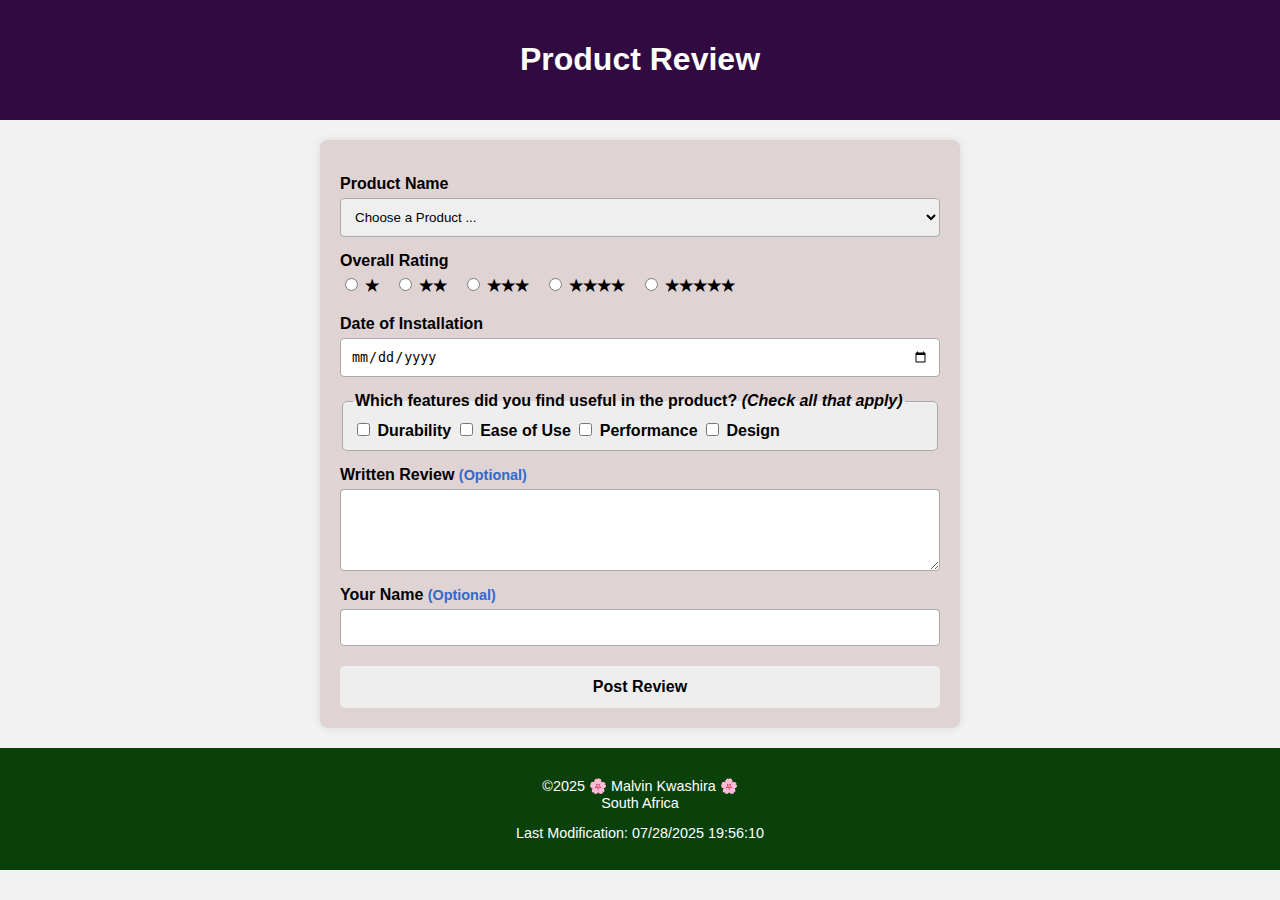
<file: form.html>
<!DOCTYPE html>
<html lang="en">
<head>
  <meta charset="UTF-8" />
  <meta name="viewport" content="width=device-width, initial-scale=1.0"/>
  <title>Product Review</title>
  <link rel="stylesheet" href="style.css" />
</head>
<body>
  <header>
    <h1>Product Review</h1>
  </header>

  <main>
    <form class="review-form">
      <label for="product">Product Name</label>
      <select id="product" name="product">
        <option>Choose a Product ...</option>
        <option>Nike Air Max</option>
        <option>Polo T.shirt</option>
        <option>Denim Jeans</option>
      </select>

      <label>Overall Rating</label>
      <div class="stars">
        <label><input type="radio" name="rating" value="1" /> ★</label>
        <label><input type="radio" name="rating" value="2" /> ★★</label>
        <label><input type="radio" name="rating" value="3" /> ★★★</label>
        <label><input type="radio" name="rating" value="4" /> ★★★★</label>
        <label><input type="radio" name="rating" value="5" /> ★★★★★</label>
      </div>

      <label for="install-date">Date of Installation</label>
      <input type="date" id="install-date" name="install-date" />

      <fieldset>
        <legend>Which features did you find useful in the product? <em>(Check all that apply)</em></legend>
        <label><input type="checkbox" name="features" value="Durability" /> Durability</label>
        <label><input type="checkbox" name="features" value="Ease of Use" /> Ease of Use</label>
        <label><input type="checkbox" name="features" value="Performance" /> Performance</label>
        <label><input type="checkbox" name="features" value="Design" /> Design</label>
      </fieldset>

      <label for="review">Written Review <span class="optional">(Optional)</span></label>
      <textarea id="review" name="review" rows="4"></textarea>

      <label for="name">Your Name <span class="optional">(Optional)</span></label>
      <input type="text" id="name" name="name" />

      <button type="submit">Post Review</button>
    </form>
  </main>

  <footer>
    <p>©2025 🌸 Malvin Kwashira 🌸 <br>South Africa</p>
    <p>Last Modification: 07/28/2025 19:56:10</p>
  </footer>
</body>
</html>
</file>
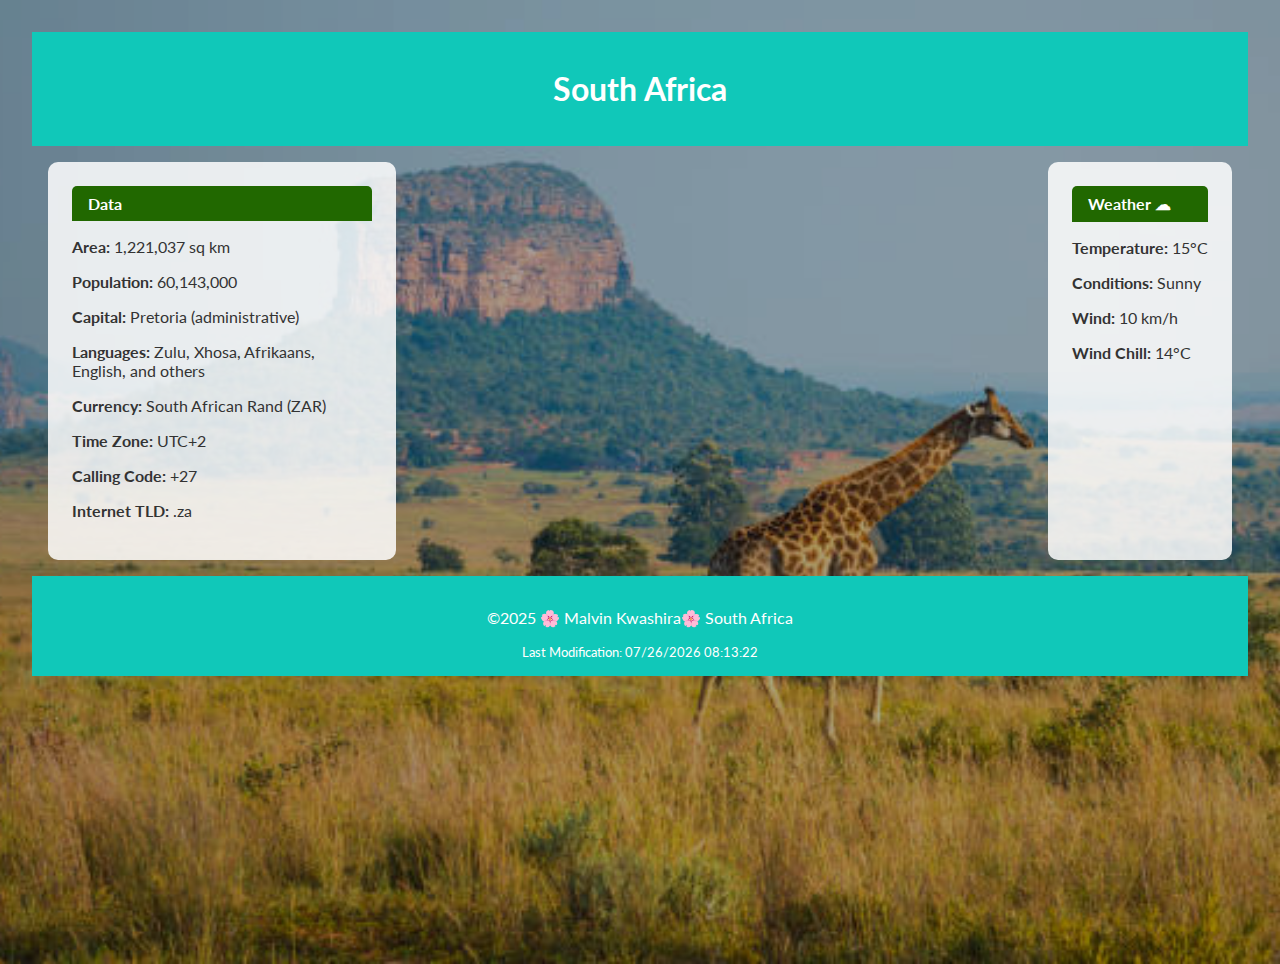
<file: place.html>
<!DOCTYPE html>
<html lang="en">
<head>
  <meta charset="UTF-8">
  <meta name="viewport" content="width=device-width, initial-scale=1.0">
  <title>South Africa</title>
  <link href="https://fonts.googleapis.com/css2?family=Lato&display=swap" rel="stylesheet">
  <style>
    body {
      margin: 0;
      font-family: 'Lato', sans-serif;
      background: url('background.jpg') no-repeat center center/cover;
      color: #ffffff;
    }

    header, footer {
      background-color: #10c8b9;
      padding: 1rem;
      text-align: center;
      color: white;
    }

    .overlay {
      background-color: rgba(0, 0, 0, 0.336);
      min-height: 100vh;
      padding: 2rem;
    }

    .info-box {
      background-color: rgba(255, 255, 255, 0.85);
      color: #333;
      padding: 1.5rem;
      border-radius: 10px;
      max-width: 300px;
      margin: 1rem;
    }

    .info-section {
      display: flex;
      justify-content: space-between;
      flex-wrap: wrap;
    }

    .info-title {
      background-color: #216800;
      color: white;
      padding: 0.5rem 1rem;
      font-weight: bold;
      margin-bottom: 0.5rem;
      border-radius: 5px 5px 0 0;
    }

    footer small {
      display: block;
      margin-top: 1rem;
    }
  </style>
</head>
<body>
  <div class="overlay">
    <header>
      <h1>South Africa</h1>
    </header>

    <main class="info-section">
      <div class="info-box">
        <div class="info-title">Data</div>
        <p><strong>Area:</strong> 1,221,037 sq km</p>
        <p><strong>Population:</strong> 60,143,000</p>
        <p><strong>Capital:</strong> Pretoria (administrative)</p>
        <p><strong>Languages:</strong> Zulu, Xhosa, Afrikaans, English, and others</p>
        <p><strong>Currency:</strong> South African Rand (ZAR)</p>
        <p><strong>Time Zone:</strong> UTC+2</p>
        <p><strong>Calling Code:</strong> +27</p>
        <p><strong>Internet TLD:</strong> .za</p>
      </div>

      <div class="info-box">
        <div class="info-title">Weather ☁</div>
        <p><strong>Temperature:</strong> 15°C</p>
        <p><strong>Conditions:</strong> Sunny</p>
        <p><strong>Wind:</strong> 10 km/h</p>
        <p><strong>Wind Chill:</strong> 14°C</p>
      </div>
    </main>

    <footer>
      <p>©2025 🌸 Malvin Kwashira🌸 South Africa</p>
      <small>Last Modification: <span id="lastModified"></span></small>
    </footer>
  </div>

  <script>
    document.getElementById("lastModified").textContent = document.lastModified;
  </script>
</body>
</html>
</file>
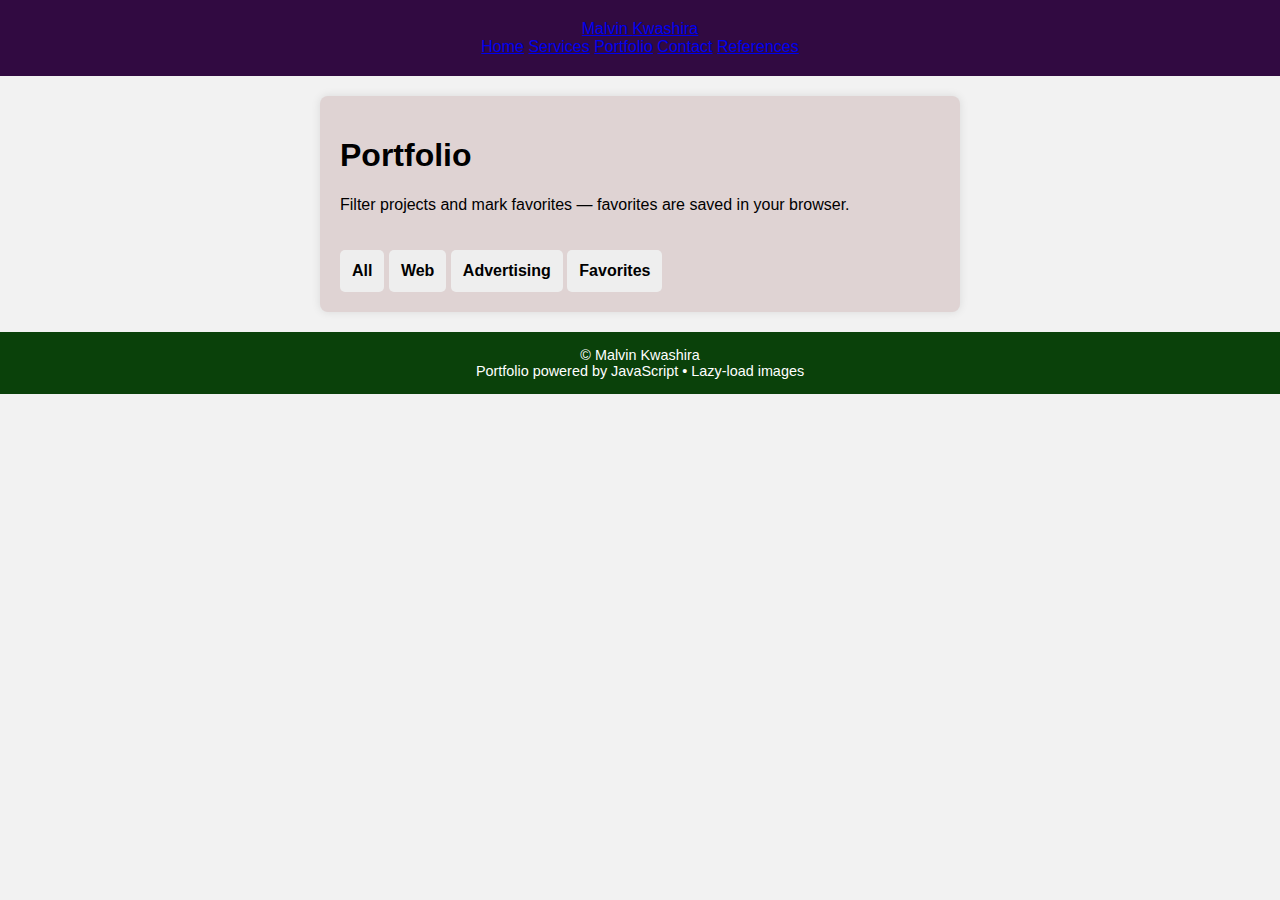
<file: portfolio.html>
<!doctype html>
<html lang="en">
<head>
  <meta charset="utf-8" />
  <meta name="viewport" content="width=device-width,initial-scale=1" />
  <title>Portfolio — Malvin Kwashira</title>
  <link href="https://fonts.googleapis.com/css2?family=Poppins:wght@300;400;600;700&display=swap" rel="stylesheet">
  <link rel="stylesheet" href="style.css">
</head>
<body>
  <header class="site-header">
    <div class="container header-inner">
      <a class="brand" href="index.html">Malvin <span>Kwashira</span></a>
      <nav class="main-nav" aria-label="Main navigation">
        <a href="index.html">Home</a>
        <a href="services.html">Services</a>
        <a href="portfolio.html" class="active">Portfolio</a>
        <a href="contact.html">Contact</a>
        <a href="references.html">References</a>
      </nav>
    </div>
  </header>

  <main class="container">
    <section>
      <h1>Portfolio</h1>
      <p class="muted">Filter projects and mark favorites — favorites are saved in your browser.</p>

      <div class="filters">
        <button data-filter="All" class="filter-btn">All</button>
        <button data-filter="Web" class="filter-btn">Web</button>
        <button data-filter="Advertising" class="filter-btn">Advertising</button>
        <button data-filter="Favorites" class="filter-btn">Favorites</button>
      </div>

      <div id="projects-grid" class="projects-grid"></div>
    </section>
  </main>

  <footer class="site-footer">
    <div class="container footer-inner">
      <div>© <span id="year3"></span> Malvin Kwashira</div>
      <div class="muted">Portfolio powered by JavaScript • Lazy-load images</div>
    </div>
  </footer>

  <script src="script.js" defer></script>
</body>
</html>
</file>
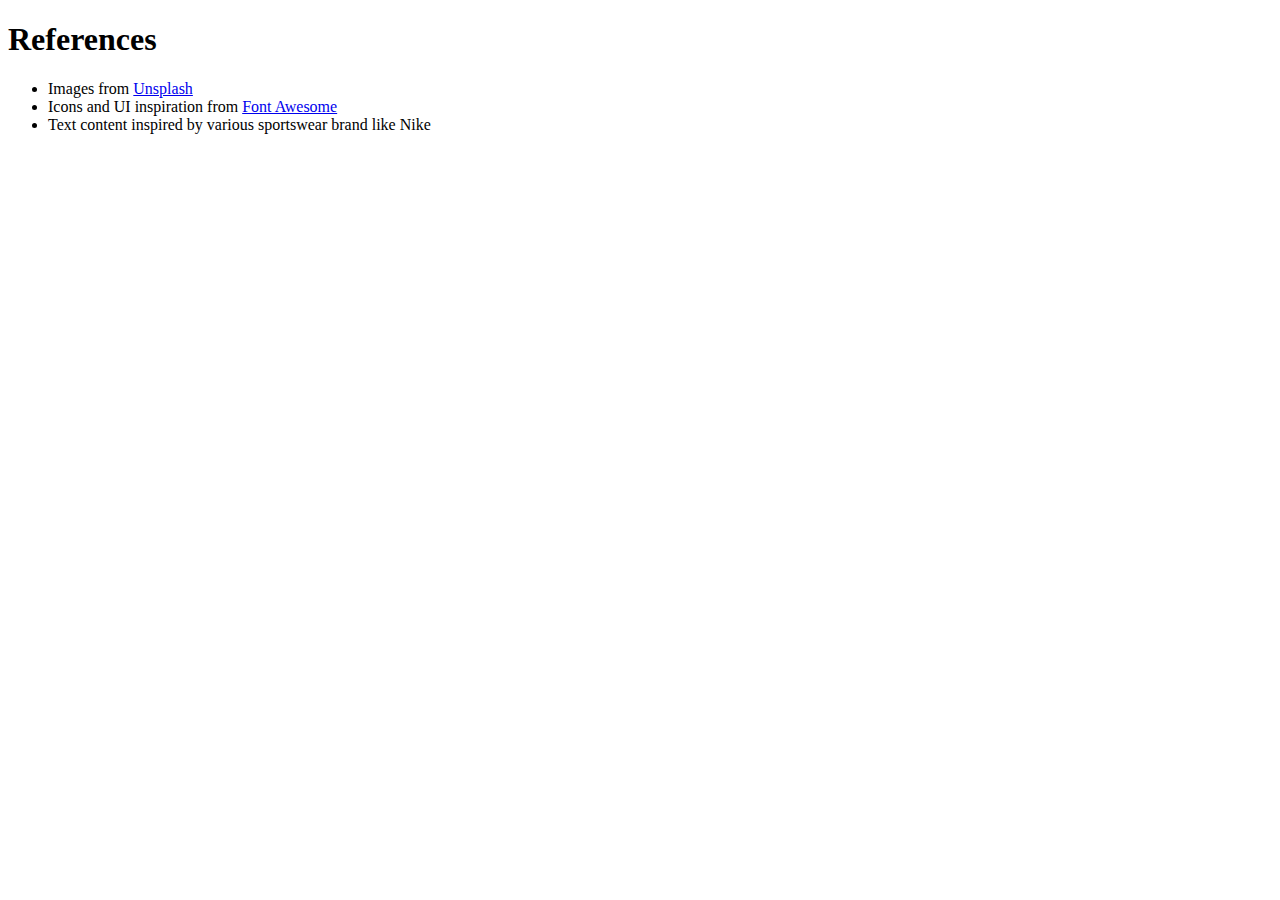
<file: reference.html>
<!DOCTYPE html>
<html lang="en">
<head>
  <meta charset="UTF-8" />
  <meta name="viewport" content="width=device-width, initial-scale=1" />
  <title>Momentum - References</title>
</head>
<body>
  <h1>References</h1>
  <ul>
    <li>Images from <a href="https://unsplash.com/" target="_blank" rel="noopener noreferrer">Unsplash</a></li>
    <li>Icons and UI inspiration from <a href="https://fontawesome.com/" target="_blank" rel="noopener noreferrer">Font Awesome</a></li>
    <li>Text content inspired by various sportswear brand like Nike</li>
  </ul>
</body>
</html>
</file>
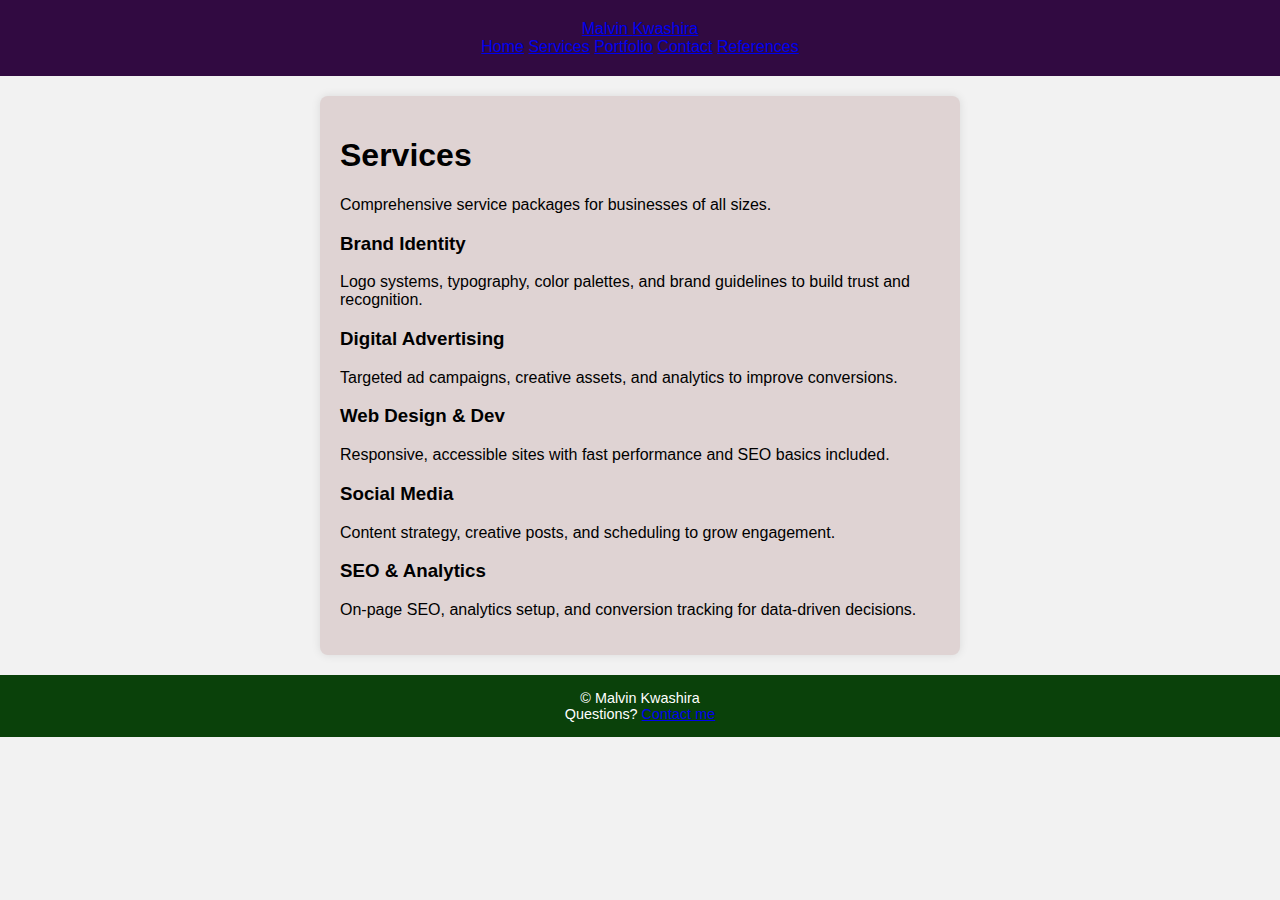
<file: Services.html>
<!doctype html>
<html lang="en">
<head>
  <meta charset="utf-8" />
  <meta name="viewport" content="width=device-width,initial-scale=1" />
  <title>Services — Malvin Kwashira</title>
  <link href="https://fonts.googleapis.com/css2?family=Poppins:wght@300;400;600;700&display=swap" rel="stylesheet">
  <link rel="stylesheet" href="style.css">
</head>
<body>
  <header class="site-header">
    <div class="container header-inner">
      <a class="brand" href="index.html">Malvin <span>Kwashira</span></a>
      <nav class="main-nav" aria-label="Main navigation">
        <a href="index.html">Home</a>
        <a href="services.html" class="active">Services</a>
        <a href="portfolio.html">Portfolio</a>
        <a href="contact.html">Contact</a>
        <a href="references.html">References</a>
      </nav>
    </div>
  </header>

  <main class="container">
    <section>
      <h1>Services</h1>
      <p class="lead muted">Comprehensive service packages for businesses of all sizes.</p>

      <div class="services-grid">
        <article class="service-card">
          <h3>Brand Identity</h3>
          <p>Logo systems, typography, color palettes, and brand guidelines to build trust and recognition.</p>
        </article>
        <article class="service-card">
          <h3>Digital Advertising</h3>
          <p>Targeted ad campaigns, creative assets, and analytics to improve conversions.</p>
        </article>
        <article class="service-card">
          <h3>Web Design & Dev</h3>
          <p>Responsive, accessible sites with fast performance and SEO basics included.</p>
        </article>
        <article class="service-card">
          <h3>Social Media</h3>
          <p>Content strategy, creative posts, and scheduling to grow engagement.</p>
        </article>
        <article class="service-card">
          <h3>SEO & Analytics</h3>
          <p>On-page SEO, analytics setup, and conversion tracking for data-driven decisions.</p>
        </article>
      </div>
    </section>
  </main>

  <footer class="site-footer">
    <div class="container footer-inner">
      <div>© <span id="year2"></span> Malvin Kwashira</div>
      <div class="muted">Questions? <a href="contact.html">Contact me</a></div>
    </div>
  </footer>

  <script src="script.js" defer></script>
</body>
</html>
</file>
<file: style.css>
body {
  font-family: Arial, sans-serif;
  margin: 0;
  background-color: #f2f2f2;
}

header {
  background-color: #310a41;
  color: white;
  padding: 20px;
  text-align: center;
}

main {
  background-color: #dfd3d3;
  padding: 20px;
  margin: 20px auto;
  width: 90%;
  max-width: 600px;
  border-radius: 8px;
  box-shadow: 0 0 10px rgba(0,0,0,0.1);
}

.review-form {
  display: flex;
  flex-direction: column;
}

.review-form label,
.review-form legend {
  margin-top: 15px;
  font-weight: bold;
}

.review-form select,
.review-form input[type="date"],
.review-form input[type="text"],
.review-form textarea {
  padding: 10px;
  margin-top: 5px;
  border: 1px solid #aaaaaa;
  border-radius: 4px;
}

.stars label {
  display: inline-block;
  margin: 5px 10px 5px 0;
}

fieldset {
  margin-top: 15px;
  padding: 10px;
  border: 1px solid #aaa;
  border-radius: 5px;
  background-color: #eee;
}

.optional {
  font-size: 0.9em;
  color: #3369cc;
}

button {
  margin-top: 20px;
  padding: 12px;
  background-color: #eee;
  border: none;
  font-size: 1em;
  border-radius: 5px;
  cursor: pointer;
  font-weight: bold;
}

button:hover {
  background-color: #ccc;
}

footer {
  background-color: #0a410a;
  color: white;
  text-align: center;
  padding: 15px;
  font-size: 0.9em;
}
</file>
